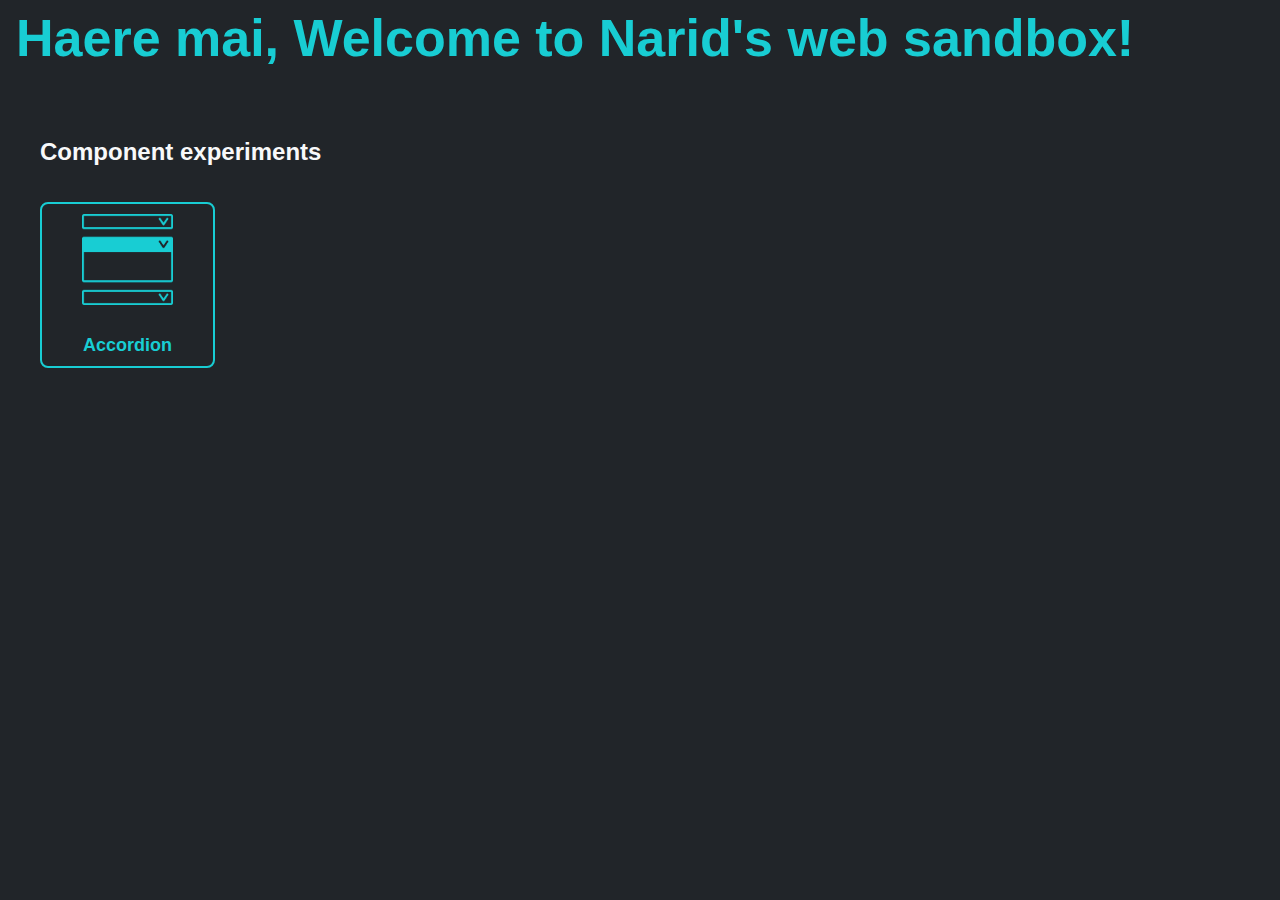
<file: index.html>
<!DOCTYPE html>
<html lang="en">
  <head>
    <meta charset="UTF-8" />
    <meta name="viewport" content="width=device-width, initial-scale=1.0" />

    <link rel="stylesheet" href="css/style-global.css" />
    <link rel="stylesheet" href="css/style-main-page.css" />
    <title>Narid's Web Sandbox</title>
  </head>
  <body>
    <header class="page-header">
      <h1>Haere mai, Welcome to Narid's web sandbox!</h1>
    </header>
    <main>
      <section class="experiments container">
        <h2 class="grid-header">Component experiments</h2>
        <a
          href="accordion-component.html"
          target="_blank"
          class="experiment-link"
        >
          <div class="experiment-box">
            <img
              src="img/icons/accordion.png"
              alt="accordion component icon"
              class="experiment-icon"
            />
            <span class="experiment-title">Accordion</span>
          </div>
        </a>
      </section>
    </main>
  </body>
</html>
</file>
<file: css/style-global.css>
/*
        SPACING SYSTEM (px)
        2 / 4 / 8 / 12 / 16 / 24 / 32 / 48 / 64 / 80 / 96 / 128

        FONT SIZE SYSTEM (px)
        10 / 12 / 14 / 16 / 18 / 20 / 24 / 30 / 36 / 44 / 52 / 62 / 74 / 86 / 98
*/

* {
  margin: 0;
  padding: 0;
  box-sizing: border-box;
}

html {
  /* Set 1rem = 10pt */
  font-size: 62.5%;
  background-color: #212529;
}

body {
  font-family: "Rubik", sans-serif;
  color: #f8f9fa;
}

a:link,
a:visited {
  text-decoration: none;
  font-size: 1.6rem;
  color: #18cdd3;
}

.container {
  max-width: 120rem;
  margin: 2rem auto;
}
</file>
<file: css/style-main-page.css>
/*
        SPACING SYSTEM (px)
        2 / 4 / 8 / 12 / 16 / 24 / 32 / 48 / 64 / 80 / 96 / 128

        FONT SIZE SYSTEM (px)
        10 / 12 / 14 / 16 / 18 / 20 / 24 / 30 / 36 / 44 / 52 / 62 / 74 / 86 / 98
*/

.page-header {
  margin-bottom: 6.2rem;
  padding: 0.8rem 1.6rem;
}

.page-header h1 {
  font-size: 5.2rem;
  color: #18cdd3;
}

.grid-header {
  grid-column: 1 / -1;
  font-size: 2.4rem;
}

.experiments {
  display: grid;
  grid-template-columns: repeat(6, 1fr);
  column-gap: 3rem;
  row-gap: 3.6rem;
}

.experiment-box:hover,
.experiment-box:active {
  transform: scale(1.1);
  box-shadow: 0 0 1rem 0.2rem #5ddce0;
}

.experiment-box {
  display: flex;
  flex-direction: column;
  gap: 2rem;
  align-items: center;

  border: 2px solid #18cdd3;
  border-radius: 8px;

  padding: 1rem;
}

.experiment-icon {
  display: block;
  width: 60%;
  margin-bottom: 1rem;
}

.experiment-title {
  font-size: 1.8rem;
  font-weight: 700;
}
</file>
